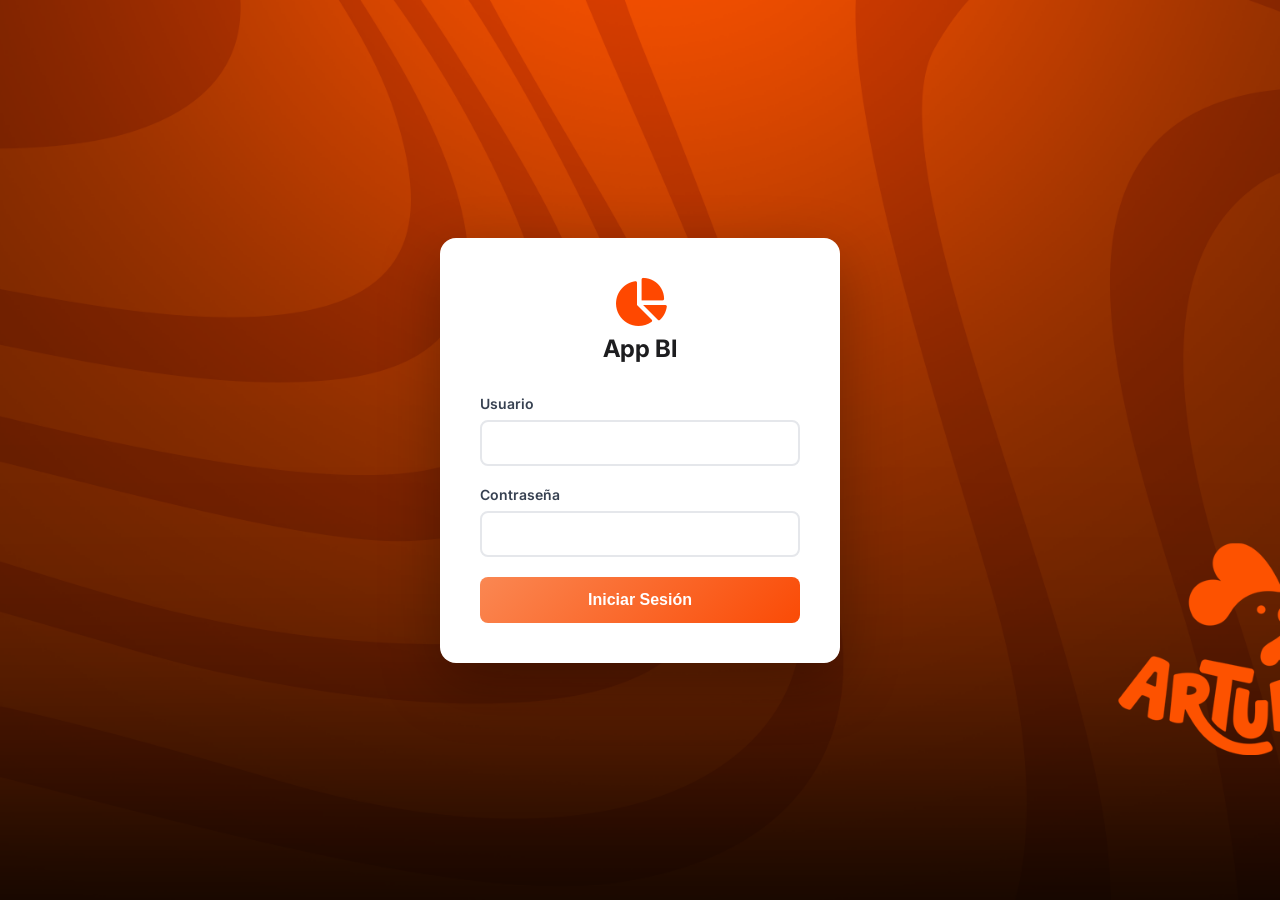
<file: login.html>
<!DOCTYPE html>
<html lang="es">
<head>
    <meta charset="UTF-8">
    <meta name="viewport" content="width=device-width, initial-scale=1.0">
    <title>Login - App BI</title>
    <link href="https://fonts.googleapis.com/css2?family=Inter:wght@400;500;600;700&display=swap" rel="stylesheet">
    <link rel="stylesheet" href="https://cdnjs.cloudflare.com/ajax/libs/font-awesome/6.4.0/css/all.min.css">
    <style>
        * { margin: 0; padding: 0; box-sizing: border-box; }
        
        body {
            font-family: 'Inter', -apple-system, BlinkMacSystemFont, sans-serif;
            background: url('FONDO_3.png') center center / cover no-repeat fixed;
            min-height: 100vh;
            display: flex;
            align-items: center;
            justify-content: center;
        }
        
        .login-container {
            background: rgb(255, 255, 255);
            padding: 2.5rem;
            border-radius: 16px;
            box-shadow: 0 20px 60px rgba(0,0,0,0.3);
            width: 100%;
            max-width: 400px;
            animation: slideUp 0.5s ease;
        }
        
        @keyframes slideUp {
            from { opacity: 0; transform: translateY(30px); }
            to { opacity: 1; transform: translateY(0); }
        }
        
        .logo {
            text-align: center;
            margin-bottom: 2rem;
        }
        
        .logo i {
            font-size: 3rem;
            color: #ff4800;
        }
        
        .logo h1 {
            font-size: 1.5rem;
            color: #1d1d1f;
            margin-top: 0.5rem;
            font-weight: 700;
        }
        
        .form-group {
            margin-bottom: 1.25rem;
        }
        
        .form-group label {
            display: block;
            font-size: 0.875rem;
            font-weight: 600;
            color: #374151;
            margin-bottom: 0.5rem;
        }
        
        .form-group input {
            width: 100%;
            padding: 0.75rem 1rem;
            border: 2px solid #e5e7eb;
            border-radius: 8px;
            font-size: 1rem;
            transition: all 0.2s;
        }
        
        .form-group input:focus {
            outline: none;
            border-color: #667eea;
            box-shadow: 0 0 0 3px rgba(102, 126, 234, 0.1);
        }
        
        .btn-login {
            width: 100%;
            padding: 0.875rem;
            background: linear-gradient(135deg, #fa8752 0%, #fa4b06 100%);
            color: white;
            border: none;
            border-radius: 8px;
            font-size: 1rem;
            font-weight: 600;
            cursor: pointer;
            transition: transform 0.2s, box-shadow 0.2s;
        }
        
        .btn-login:hover {
            transform: translateY(-1px);
            box-shadow: 0 4px 12px rgba(255, 230, 2, 0.979);
        }
        
        .btn-login:disabled {
            opacity: 0.7;
            cursor: not-allowed;
            transform: none;
        }
        
        .error-message {
            background: #fee2e2;
            color: #dc2626;
            padding: 0.75rem;
            border-radius: 6px;
            font-size: 0.875rem;
            margin-bottom: 1rem;
            display: none;
        }
        
        .error-message.show {
            display: block;
            animation: shake 0.5s ease;
        }
        
        @keyframes shake {
            0%, 100% { transform: translateX(0); }
            25% { transform: translateX(-10px); }
            75% { transform: translateX(10px); }
        }
        
        .help-text {
            text-align: center;
            margin-top: 1.5rem;
            font-size: 0.75rem;
            color: #6b7280;
        }
        
        .loading {
            display: inline-block;
            width: 20px;
            height: 20px;
            border: 3px solid rgba(255,255,255,.3);
            border-radius: 50%;
            border-top-color: white;
            animation: spin 1s ease-in-out infinite;
            margin-left: 0.5rem;
            vertical-align: middle;
        }
        
        @keyframes spin {
            to { transform: rotate(360deg); }
        }
    </style>
</head>
<body>
    <div class="login-container">
        <div class="logo">
            <i class="fas fa-chart-pie"></i>
            <h1>App BI</h1>
        </div>
        
        <div id="error-msg" class="error-message"></div>
        
        <form id="login-form">
            <div class="form-group">
                <label for="username">Usuario</label>
                <input 
                    type="text" 
                    id="username" 
                    required
                    autocomplete="username"
                >
            </div>
            
            <div class="form-group">
                <label for="password">Contraseña</label>
                <input 
                    type="password" 
                    id="password" 
                    required
                    autocomplete="current-password"
                >
            </div>
            
            <button type="submit" class="btn-login" id="btn-login">
                Iniciar Sesión
            </button>
        </form>
    </div>

    <script>
        const API_BASE_URL = `${window.location.origin}/api`;
        
        // Verificar si ya está autenticado
        if (localStorage.getItem('token')) {
            window.location.href = '/';
        }
        
        document.getElementById('login-form').addEventListener('submit', async (e) => {
            e.preventDefault();
            
            const username = document.getElementById('username').value.trim();
            const password = document.getElementById('password').value;
            const btn = document.getElementById('btn-login');
            const errorDiv = document.getElementById('error-msg');
            
            // Reset error
            errorDiv.classList.remove('show');
            errorDiv.textContent = '';
            
            // Loading state
            btn.disabled = true;
            btn.innerHTML = 'Iniciando... <span class="loading"></span>';
            
            try {
                const formData = new URLSearchParams();
                formData.append('username', username);
                formData.append('password', password);
                
                const response = await fetch(`${API_BASE_URL}/auth/token`, {
                    method: 'POST',
                    headers: { 'Content-Type': 'application/x-www-form-urlencoded' },
                    body: formData,
                });
                
                const data = await response.json();
                
                if (!response.ok) {
                    throw new Error(data.detail || 'Error de autenticación');
                }
                
                // Guardar datos
                localStorage.setItem('token', data.access_token);
                localStorage.setItem('username', data.username);
                localStorage.setItem('role', data.role);
                localStorage.setItem('can_view_all', data.can_view_all ? 'true' : 'false');
                if (data.unified_team_sk !== undefined) {
               localStorage.setItem('unified_team_sk', data.unified_team_sk || '');
}
                
                // Redirigir al dashboard
                window.location.href = '/';
                
            } catch (error) {
                errorDiv.textContent = error.message;
                errorDiv.classList.add('show');
                btn.disabled = false;
                btn.textContent = 'Iniciar Sesión';
            }
        });
    </script>
</body>
</html>
</file>
